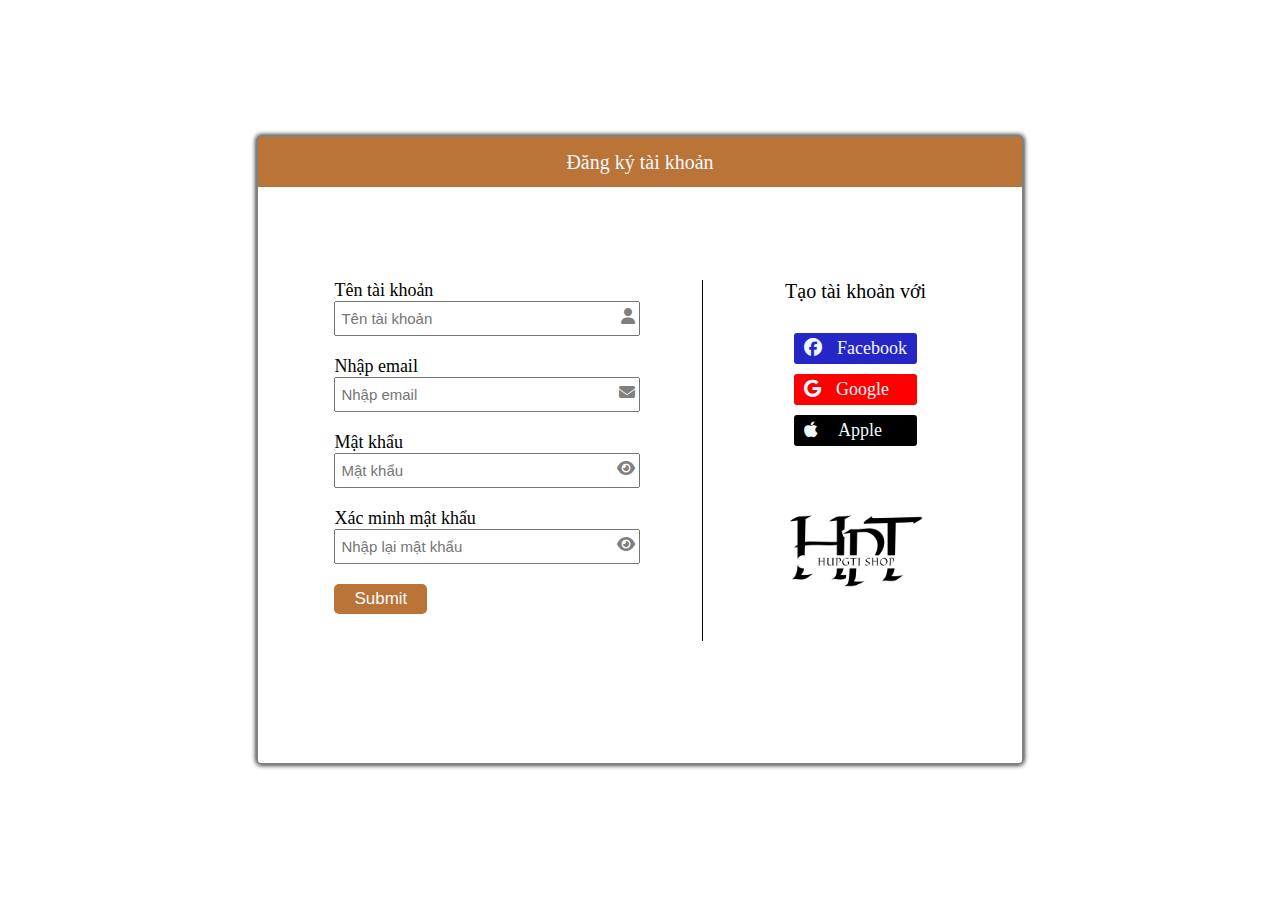
<file: Dangky.html>
<!DOCTYPE html>
<html lang="en">
<head>
    <meta charset="UTF-8">
    <meta name="viewport" content="width=device-width, initial-scale=1.0">
    <title>Dangky</title>
    <link rel="stylesheet" href="Dangky.css">
    <link rel="stylesheet" href="https://cdnjs.cloudflare.com/ajax/libs/font-awesome/6.5.1/css/all.min.css">
</head>
<body>
    <section>
        <div class="sign_up">
            <p>Đăng ký tài khoản</p>
        </div>
        <div class="container">
            <div class="content">
                <div class="form_group">
                    <div class="items">
                        <p>Tên tài khoản</p>
                        <input type="text" placeholder="Tên tài khoản" id="account">
                        <i class="fa-solid fa-user"></i>
                    </div>
                    <div class="require">
                        <p>*Chưa nhập tên tài khoản</p>
                    </div>
                </div>
                <div class="form_group">
                    <div class="items">
                        <p>Nhập email</p>
                        <input type="email" placeholder="Nhập email" id="email">
                        <i class="fa-solid fa-envelope"></i>  
                    </div>
                    <div class="require">
                        <p>*Chưa nhập email</p>
                    </div>
                </div>
                <div class="form_group">
                    <div class="items">
                        <p>Mật khẩu</p>
                        <input type="password" placeholder="Mật khẩu" class="password" id="password">
                        <i class="fa-solid fa-eye"></i>
                    </div>
                    <div class="require">
                        <p>*Chưa nhập mật khẩu</p>
                    </div>
                </div>
                <div class="form_group">
                    <div class="items">
                        <p>Xác minh mật khẩu</p>
                        <input type="password" placeholder="Nhập lại mật khẩu" class="password">
                        <i class="fa-solid fa-eye"></i>
                    </div>
                    <div class="require">
                        <p>*Chưa nhập lại mật khẩu</p>
                    </div>
                </div>
                <div class="submit">
                    <input type="submit" id="submit">
                </div>
            </div>
            <div class="divider"></div>
            <div class="link">
                <p>Tạo tài khoản với</p>
                <div class="social">
                    <a href="" class="social_link" id="fb"> 
                        <i class="fa-brands fa-facebook"></i>
                        <p>Facebook</p>    
                    </a>
                    <a href="" class="social_link" id="gg">
                        <i class="fa-brands fa-google"></i>
                        <p>Google</p>    
                    </a>
                    <a href="" class="social_link" id="apple">
                        <i class="fa-brands fa-apple"></i>
                        <p>Apple</p>    
                    </a>
                </div>
                <div class="logo">
                    <img src="img/logo.png" alt="">
                </div>
            </div>
        </div>
    </section>
    <script src="Dangky.js"></script>
</body>
</html>
</file>
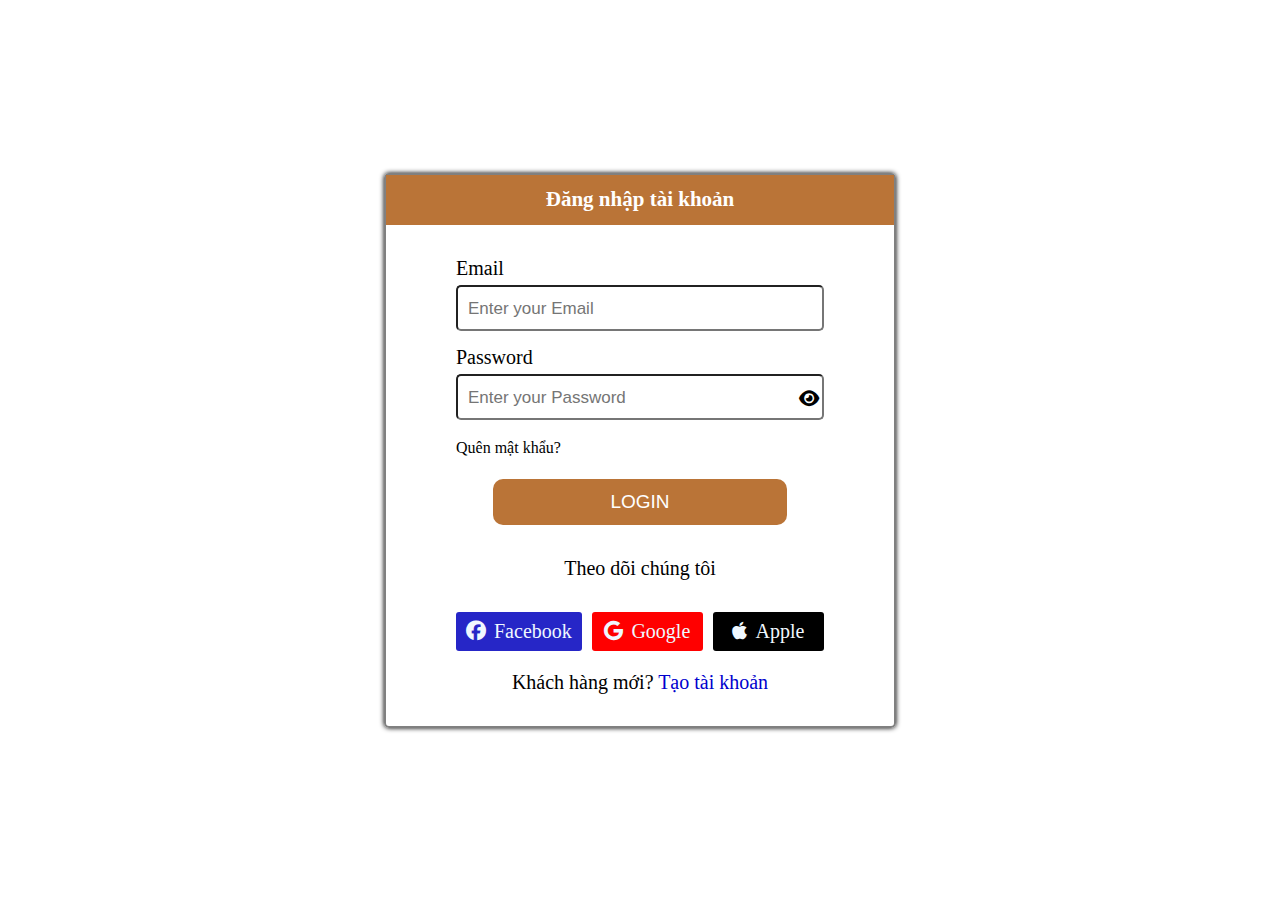
<file: Dangnhap.html>
<!DOCTYPE html>
<html lang="en">
  <head>
    <meta charset="UTF-8" />
    <meta name="viewport" content="width=device-width, initial-scale=1.0" />
    <link
      rel="stylesheet"
      href="https://cdnjs.cloudflare.com/ajax/libs/font-awesome/6.5.1/css/all.min.css"
    />
    <link rel="stylesheet" href="Dangnhap.css" />
    <link
      rel="shortcut icon"
      href="img/logo_transparent.png"
      type="image/x-icon"
    />

    <title>Đăng Nhập</title>
  </head>
  <body>
    <main>
      <div class="container">
        <div class="login">
          <p>Đăng nhập tài khoản</p>
        </div>
        <div class="containerContent">
          <form action="#">
            <label for="email">Email</label>
            <div class="inputRow">
              <input type="email" placeholder="Enter your Email" id="email" />
            </div>
            <label for="password">Password</label>
            <div class="inputRow">
              <input type="password" id="password" placeholder="Enter your Password"/>
              <i class="fa-solid fa-eye eye"></i>
            </div>
            <div class="inputFP">
              <a href="#">Quên mật khẩu?</a>
            </div>
            <button class="sign_in">LOGIN</button>
          </form>
          <h5>Theo dõi chúng tôi</h5>
          <div class="social">
            <a href="" class="social_link" id="fb">
              <i class="fa-brands fa-facebook"></i>
              <p>Facebook</p>
            </a>
            <a href="" class="social_link" id="gg">
              <i class="fa-brands fa-google"></i>
              <p>Google</p>
            </a>
            <a href="" class="social_link" id="apple">
              <i class="fa-brands fa-apple"></i>
              <p>Apple</p>
            </a>
          </div>
          <p>Khách hàng mới? <a href="Dangky.html">Tạo tài khoản</a></p>
        </div>
      </div>
    </main>
    <script src="Dangnhap.js"></script>
  </body>
</html>
</file>
<file: Dangky.css>
*{
    padding: 0;
    margin: 0;
    box-sizing: border-box;
    font-size: 18px;
}
body{
    height: 100vh;
    position: relative;
    display: flex;
    justify-content: center;
    align-items: center;
}

section{
    position: absolute;
    display: flex;
    flex-direction: column;
    justify-content: center;
    align-items: center;
    height: 70%;
    width: 60%;
    gap: 30px;
    border: 2px solid gray;
    border-radius: 5px;
    box-shadow: 0 0 5px;
}
.container{
    display: flex;
    width: 80%;
    justify-content: space-between;
    margin-top: 20px;
}
.divider{
    width: 1px;
    height: 100%;
    background-color: black;

}
.content{
    display: flex;
    flex-direction: column;
    /* margin-right: 20px; */
    width: 50%;
}
.content>.form_group{
    margin-bottom: 10px;
}
.content>.form_group>.items{
    margin-bottom: 10px;
    width: 100%;
    position: relative;
    /* border: 1px solid black; */
}
.items>input{
    padding: 5px;
    width: 100%;
    /* height: 30px; */
}
.items>i{
    position: absolute;
    top: 50%;
    right: 5px;
    font-size: 16px;
    color: gray;
}
.require{
    margin-top: -5px;
    display: none;
}
.require>p{
    font-size: 14px;
    font-style: italic;
    color: red
}
.fail{
    font-size: 14px;
    font-style: italic;
    color: red
}
.success{
    font-size: 14px;
    color: rgb(30, 128, 49)
}
.sign_up>p{
    align-items: center;
}
#submit{
    padding: 5px 20px;
    color: aliceblue;
    background-color: rgb(186, 116, 55);
    border: none;
    border-radius: 5px;
    font-size: 17px;
    cursor: pointer;
}
#submit:active{
    scale: 0.9;
}
.sign_up{
    display: flex;
    align-items: center;
    justify-content: center;
    position: absolute;
    top: 0;
    height: 50px;
    width: 100%;
    color: aliceblue;
    background-color: rgb(186, 116, 55);
}
.sign_up>p{
    font-size: 20px;
}
.form_group>p{
    margin-bottom: 5px;
    font-size: 18px;
}

::placeholder{
    font-size: 15px;
}
.link{
    display: flex;
    flex-direction: column;
    justify-content: center;
    align-items: center;
}
.link>p{
    margin: 0 auto;
    margin-bottom: 30px;
    font-size: 20px;
}
.social>a{
    /* width: 80%; */
    display: flex;
    text-decoration: none;
    gap: 10px;
    margin-bottom: 10px;
    padding: 5px 10px;
    border-radius: 3px;
    color: aliceblue;
    align-items: center;
}
.social_link>p{
    margin-left: 5px;
    /* background-color: #fff; */
    align-items: center;
}
.social_link:last-child p{
    margin-left: 10px;
}

#fb{
    background-color: rgb(38, 38, 199);
}
#gg{
    background-color: red
}
#apple{
    background-color: black
}
.logo{
    width: 180px;
}
.logo>img{
    width: 100%;
}
</file>
<file: Dangnhap.css>
* {
  padding: 0;
  margin: 0;
  box-sizing: border-box;
  outline: none;
  color: black;
  font-size: 20px;
  /* font-family: "Times New Roman"; */
}
main {
  height: 100vh;
  display: flex;
  justify-content: center;
  align-items: center;
}
.login{
  width: 100%;
  height: 50px;
  background-color: rgb(186, 116, 55);
  padding-inline: 16px;
  display: flex;
  flex-direction: column;
  justify-content: center;
  align-items: center;
  font-weight: bold;
}
.login>p{
  color: white;
  font-size: 21px;
  gap: 5px;
}
.container {
  width: 40%;
  display: flex;
  flex-direction: column;
  justify-content: center;
  align-items: center;
  border: 2px solid gray;
  border-radius: 5px;
  box-shadow: 0 0 5px;
  border-radius: 5px;
}
.containerContent {
  padding-inline: 16px;
  width: 100%;
  padding-block: 32px;
  max-width: 400px;
  margin-inline: auto;
}
.containerContent h2 {
  text-align: center;
  font-size: 30px;
  font-weight: 100;
  color: #000;
}
.containerContent h3 {
  margin-bottom: 30px;
  font-size: 20px;
  font-weight: 100;
  text-align: center;
  color: #000;
}
.containerContent form {
  display: grid;
  gap: 5px;
}
/* .containerContent label {
  font-size: 15px;
  color: #000;
} */
.inputRow {
  margin-bottom: 10px;
  width: 100%;
  display: flex;
  align-items: center;
  gap: 16px;
  position: relative;
  border-radius: 5px;
}

.inputRow > i {
  position: absolute;
  top: 35%;
  right: 5px;
  font-size: 18px;
}
.containerContent input {
  width: 100%;
  outline: none;
  font-size: 19px;
  border-radius: 5px;
  padding: 10px;
  background-color: transparent;
}
.containerContent input::placeholder {
  /* color:#fff; */
}
.password-eye {
  /* color:#fff; */
}
.inputFP {
  align-items: center;
  justify-content: space-between;
  gap: 1rem;
}
.inputFP a {
  font-size: 16px;
  color: #000;
  text-decoration: none;
  transition: 0.3s;
}
.inputFP a:hover {
  color: #2015ea;
}
::placeholder{
  font-size: 17px;
}
.containerContent button {
  max-width: 80%;
  margin-left: 10%;
  margin-block: 16px 32px;
  padding: 12px 32px;
  outline: none;
  border: none;
  font-size: 19px;
  background-color: rgb(186, 116, 55);
  border-radius: 10px;
  color: white;
}
button:active {
  scale: 0.9;
}

.containerContent h5 {
  margin-bottom: 32px;
  font-size: 20px;
  font-weight: 400;
  color: #000;
  text-align: center;
}

.containerContent p {
  color: #000;
  text-align: center;
}
.containerContent p a {
  text-decoration: none;
  font-weight: 400;
  color: #0000cd;
}
.containerContent a:hover {
  color: #dc143c;
}
.social > a {
  width: 40%;
  display: flex;
  text-decoration: none;
  margin-bottom: 10px;
  padding: 8px 10px;
  border-radius: 3px;
  color: aliceblue;
  justify-content: center;
  align-items: center;
}
.social > a > i {
  color: aliceblue;
  text-align: center;
}
.social {
  display: flex;
  gap: 10px;
  margin-bottom: 10px;
}
.social_link > p {
  margin-left: 8px;
  align-items: center;
  color: aliceblue;
}
#fb {
  background-color: rgb(38, 38, 199);
}
#gg {
  background-color: red;
}
#apple {
  background-color: black;
}
</file>
